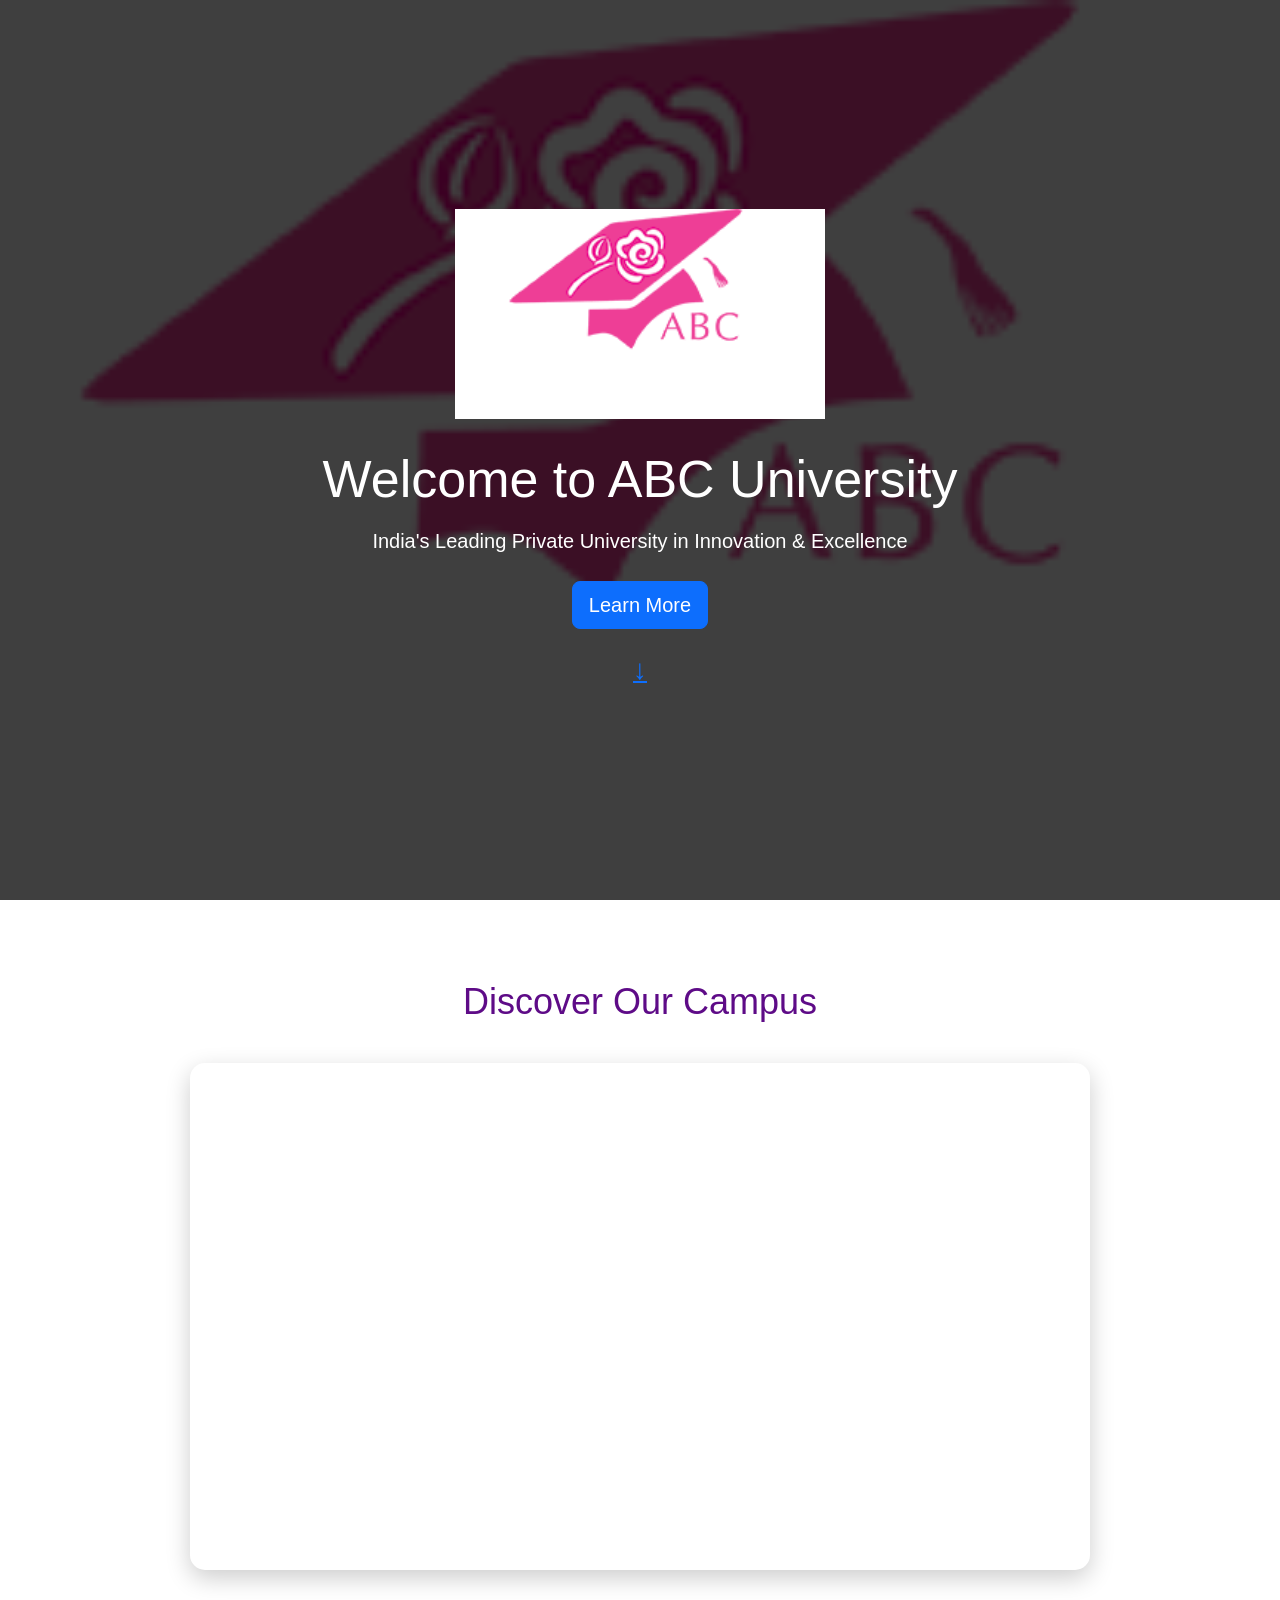
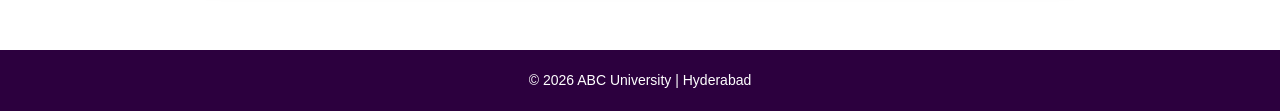
<file: index.html>
<!DOCTYPE html>
<html lang="en">
<head>
<meta charset="UTF-8">
<meta name="viewport" content="width=device-width, initial-scale=1.0">
<title>ABC University - Home</title>

<link rel="stylesheet" href="style.css">


<link href="https://cdn.jsdelivr.net/npm/bootstrap@5.3.2/dist/css/bootstrap.min.css" rel="stylesheet">

</head>

<body>

<section class="hero-clean">
    <div class="overlay"></div>

    <div class="hero-content text-center container">

        <img src="a.png" alt="Woxsen Logo" class="logo">

        <h1>Welcome to ABC University</h1>

        <p>India's Leading Private University in Innovation & Excellence</p>

        <a href="about.html" class="btn btn-primary btn-lg">Learn More</a>

        <a href="#campusTour" class="scroll-arrow">↓</a>

    </div>
</section>


<section id="campusTour" class="video-section container text-center">

<h2>Discover Our Campus</h2>

<div class="video-container">


<iframe 
width="560" 
height="315" 
src="https://www.youtube.com/embed/LZh9CHNvuGs" 
title="YouTube video player" 
frameborder="0" 
allow="accelerometer; autoplay; clipboard-write; encrypted-media; gyroscope; picture-in-picture; web-share" 
allowfullscreen>
</iframe>


</div>

</section>

<footer>
© 2026 ABC University | Hyderabad
</footer>

<script src="script.js"></script>

</body>
</html>
</file>
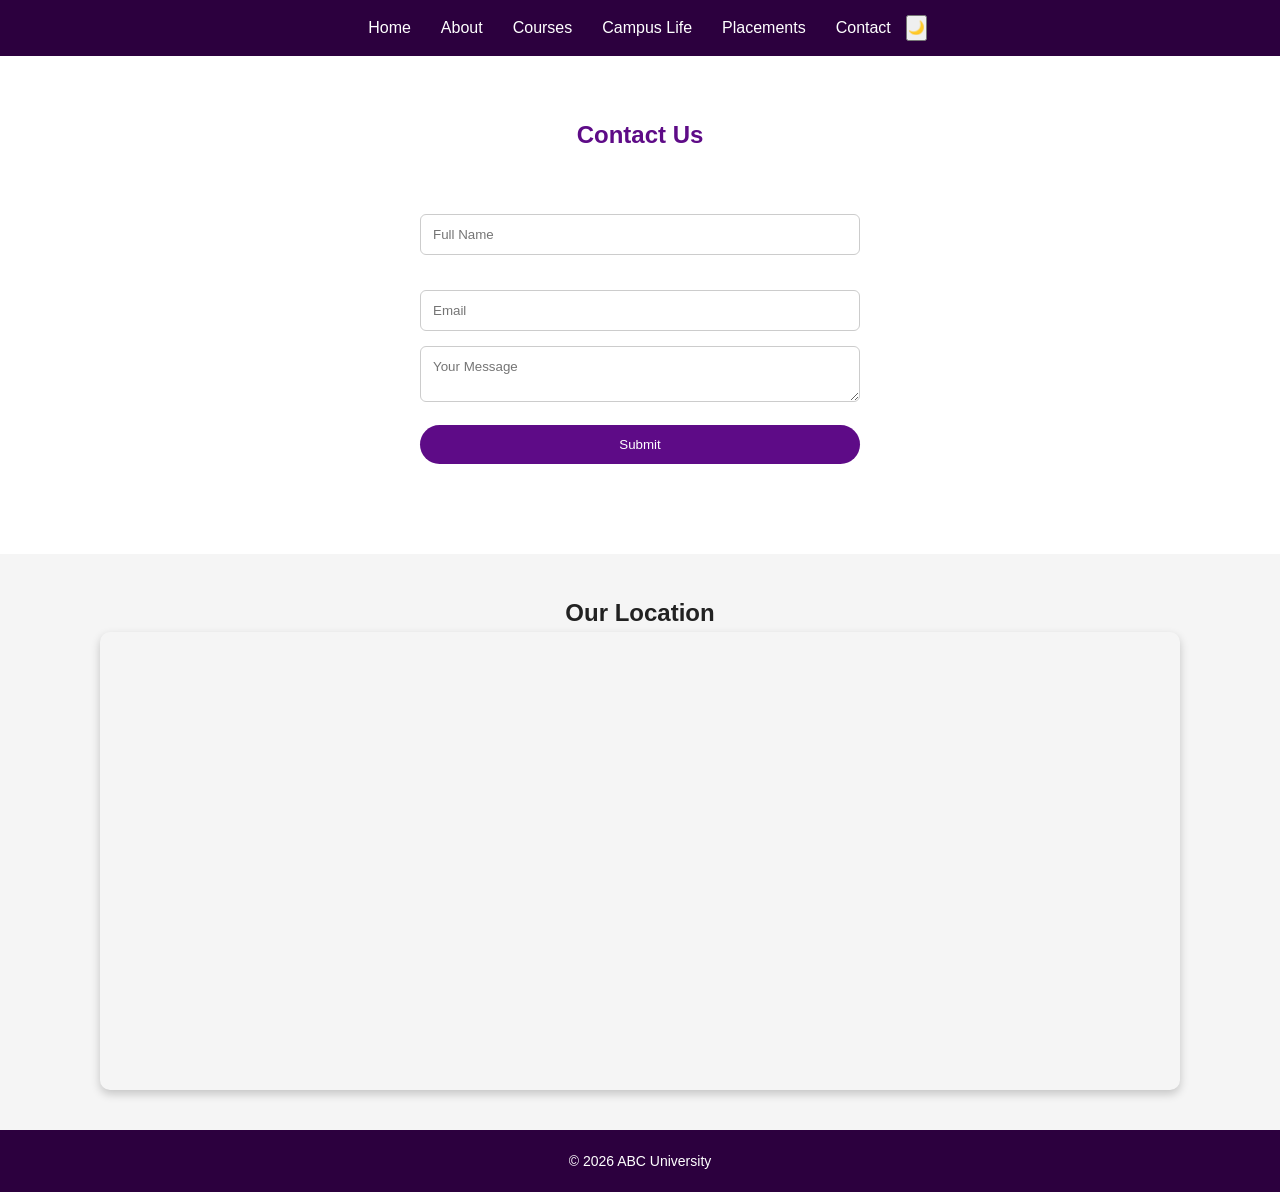
<file: contact.html>
<!DOCTYPE html>
<html>
<head>
<title>Contact - ABC University</title>
<link rel="stylesheet" href="style.css">
</head>

<body>

<nav>
<a href="index.html">Home</a>
<a href="about.html">About</a>
<a href="courses.html">Courses</a>
<a href="campus.html">Campus Life</a>
<a href="placement.html">Placements</a>
<a href="contact.html">Contact</a>

<button id="themeToggle">🌙</button>
</nav>


<section class="section">

<h2>Contact Us</h2>

<form onsubmit="return validateForm()">

<input type="text" id="name" placeholder="Full Name" required>

<p id="previewName"></p>

<input type="email" id="email" placeholder="Email" required>

<textarea placeholder="Your Message"></textarea>

<button type="submit">Submit</button>

</form>

</section>


<section class="map-section">

<h2>Our Location</h2>

<div class="map-container">

<iframe
src="https://www.google.com/maps?q=KL%20University%20Vaddeswaram%20Vijayawada&output=embed"
width="600" 
height="450" 
style="border:0;" 
allowfullscreen="" 
loading="lazy">
</iframe>

</div>

</section>


<footer>© 2026 ABC University</footer>

<script src="script.js"></script>

</body>
</html>
</file>
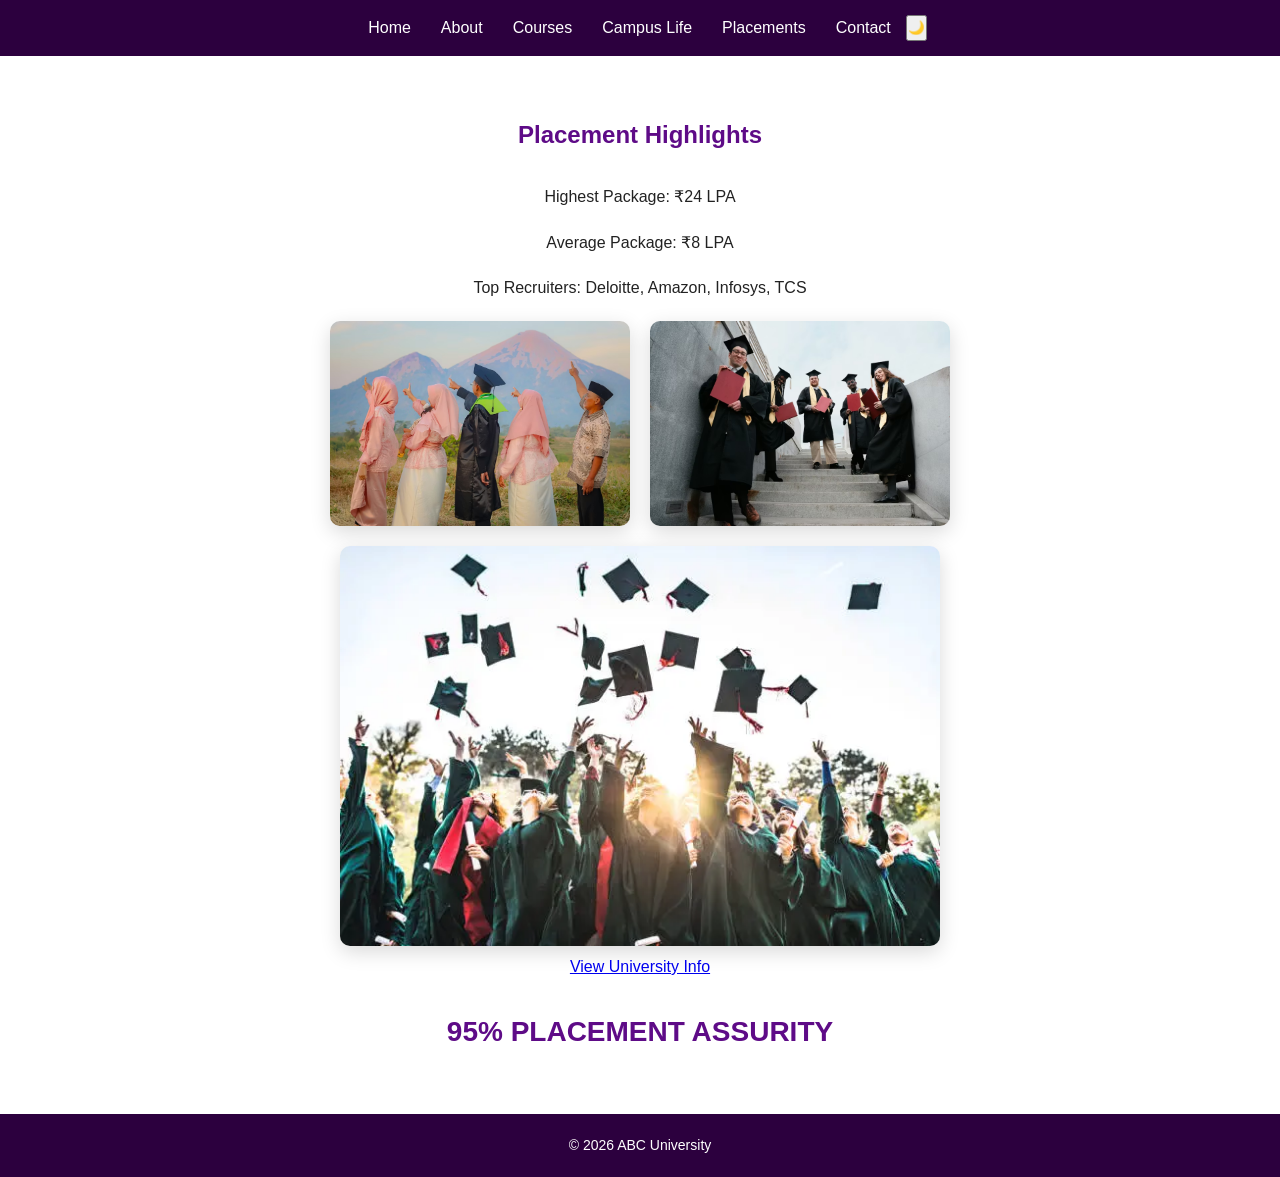
<file: placement.html>
<!DOCTYPE html>
<html>
<head>
<title>Placements - ABC University</title>
<link rel="stylesheet" href="style.css">
</head>
<body>
    
<nav> 
    <a href="index.html">Home</a>
    <a href="about.html">About</a>
    <a href="courses.html">Courses</a>
    <a href="campus.html">Campus Life</a>
    <a href="placement.html">Placements</a>
    <a href="contact.html">Contact</a>
    <button id="themeToggle">🌙</button>
    
</nav>

<section class="section">
    <h2>Placement Highlights</h2>

    <p>Highest Package: ₹24 LPA</p>
    <p>Average Package: ₹8 LPA</p>
    <p>Top Recruiters: Deloitte, Amazon, Infosys, TCS</p>

    <div class="top-images">
    <img src="b.jpg" alt="Graduation Ceremony 1">
    <img src="c.jpg" alt="Graduation Ceremony 2">
</div>

<div class="third-image">
    <img src="d.jpg" alt="Graduation Ceremony 3">
</div>

<a href="#" class="placement-btn">View University Info</a>
    
    <h1><strong>95% PLACEMENT ASSURITY</strong></h1>
</section>

<footer>© 2026 ABC University</footer>

<script src="script.js"></script>
</body>
</html>
</file>
<file: style.css>
:root {
    --primary: #5e0b87;
    --secondary: #f5f3f8;
    --dark: #2c003e;
    --light: #ffffff;
    --accent: #ffb703;
     --bg-color: #ffffff;
    --text-color: #222222;
    --card-color: #f4f4f4;
}

* {
    margin: 0;
    padding: 0;
    box-sizing: border-box;
    font-family: 'Segoe UI', sans-serif;
}


body {
    background-color: var(--bg-color);
    color: var(--text-color);
    line-height: 1.6;
    transition: 0.4s ease;
}

nav {
    background: var(--dark);
    display: flex;
    justify-content: center;
    padding: 15px;
    flex-wrap: wrap;
}

nav a {
    color: var(--light);
    text-decoration: none;
    margin: 0 15px;
    font-weight: 500;
    transition: 0.3s;
}

nav a:hover, nav a.active {
    color: var(--accent);
}


.hero-clean {
    position: relative;
    height: 100vh;
   background: linear-gradient(rgba(0,0,0,0.5), rgba(0,0,0,0.5)),
            url('a.png') center/cover no-repeat;
    display: flex;
    justify-content: center;
    align-items: center;
    text-align: center;
    color: white;
}

.hero-clean .overlay {
    position: absolute;
    top: 0; left: 0;
    width: 100%; height: 100%;
    background: rgba(0,0,0,0.5);
}

.hero-clean .hero-content {
    position: relative;
    z-index: 1;
    padding: 20px;
}

.hero-clean .logo {
    width: 370px;
    margin-bottom: 29px;
}

.hero-clean h1 {
    font-size: 52px;
    margin-bottom: 15px;
}

.hero-clean p {
    font-size: 20px;
    margin-bottom: 25px;
}


.btn {
    display: inline-block;
    padding: 12px 25px;
    background: var(--primary);
    color: var(--light);
    text-decoration: none;
    border-radius: 25px;
    transition: 0.3s;
}

.btn:hover {
    background: var(--accent);
    transform: scale(1.05);
}


.video-section {
    padding: 80px 10%;
    text-align: center;
}

.video-section h2 {
    font-size: 36px;
    color: var(--primary);
    margin-bottom: 40px;
}

.video-container {
    position: relative;
    width: 100%;
    max-width: 900px;
    margin: 0 auto;
    border-radius: 15px;
    overflow: hidden;
    box-shadow: 0 8px 25px rgba(0,0,0,0.2);
}

.video-container iframe {
    width: 100%;
    height: 500px;
    border: none;
}


.section {
    padding: 60px 10%;
    text-align: center;
}

.section h2 {
    margin-bottom: 30px;
    color: var(--primary);
}

.section p {
    margin-bottom: 20px;
}


.cards {
    display: flex;
    gap: 30px;
    justify-content: center;
    flex-wrap: wrap;
}


.card img {
    width: 100%;
    height: 200px;
    object-fit: cover;
}

.card h3 {
    padding: 15px;
    color: var(--primary);
}

.card p {
    padding: 0 15px 20px;
}

.card:hover {
    transform: translateY(-10px);
}





.map-section{
text-align:center;
padding:40px;
background:#f5f5f5;
}

.map-container{
width:90%;
margin:auto;
border-radius:10px;
overflow:hidden;
box-shadow:0 4px 10px rgba(0,0,0,0.2);
}


form {
    max-width: 500px;
    margin: auto;
    background: white;
    padding: 30px;
    border-radius: 10px;
}

input, textarea {
    width: 100%;
    padding: 12px;
    margin-bottom: 15px;
    border: 1px solid #ccc;
    border-radius: 6px;
}

button[type="submit"] {
    width: 100%;
    padding: 12px;
    background: var(--primary);
    color: white;
    border: none;
    border-radius: 25px;
    cursor: pointer;
    transition: 0.3s;
}

button[type="submit"]:hover {
    background: var(--accent);
    transform: scale(1.05);
}


.extra-info {
    padding: 50px 10%;
    background: #f5f5f5;
    text-align: center;
}

.info-container {
    display: flex;
    justify-content: center;
    flex-wrap: wrap;
    gap: 20px;
}

.info-box {
    background: white;
    padding: 20px;
    width: 220px;
    border-radius: 10px;
    box-shadow: 0 4px 8px rgba(0,0,0,0.1);
    transition: 0.3s;
}

.info-box:hover {
    transform: translateY(-5px);
}

.info-box h3 {
    margin-bottom: 10px;
    color: #333;
}


footer {
    background: var(--dark);
    color: white;
    text-align: center;
    padding: 20px;
    font-size: 14px;
}


@media(max-width:768px){
    .hero-clean h1 { font-size: 36px; }
    .hero-clean p { font-size: 16px; }
    .video-container iframe { height: 250px; }
    .cards { flex-direction: column; align-items: center; }
    .about-container { flex-direction: column; text-align: center; }
    .mv-box, .stat-box, .info-box { width: 90%; }
}

.section img {
    border-radius: 12px;
    box-shadow: 0 6px 20px rgba(0,0,0,0.15);
}



.top-images{
display:flex;
justify-content:center;
gap:20px;
margin-top:20px;
}

.top-images img{
width:300px;
border-radius:10px;
}

.third-image{
text-align:center;
margin-top:20px;
}

.third-image img{
width:60%;
max-width:600px;
border-radius:10px;
}



.dark-mode {
    --bg-color: #121212;
    --text-color: #ffffff;
    --card-color: #1e1e1e;
}


.card {
    background-color: var(--card-color);
    width: 300px;
    padding: 20px;
    border-radius: 12px;
    box-shadow: 0 4px 20px rgba(0,0,0,0.1);
    overflow: hidden;
    transition: 0.3s;
    text-align: center;
}




#infoBtn {
    display: block;
    width: fit-content;
    margin: 25px auto;
    padding: 12px 30px;
    background: linear-gradient(45deg, var(--primary), #7b2cbf);
    color: var(--light);
    border: none;
    border-radius: 30px;
    font-weight: 600;
    cursor: pointer;
    transition: 0.3s ease;
}

#infoBtn:hover {
    transform: scale(1.05);
    background: var(--accent);
    box-shadow: 0 8px 20px rgba(0,0,0,0.2);
}


.section h1 {
    margin-top: 30px;
    font-size: 28px;
    color: var(--primary);
}


@media(max-width:768px){
    .section img:nth-child(5),
    .section img:nth-child(6) {
        width: 90%;
    }

    .section img:nth-child(7) {
        width: 90%;
    }
}


.dark-mode .section {
    background: #121212;
}

.dark-mode .extra-info {
    background: #1a1a1a;
}

.dark-mode .info-box {
    background: #1e1e1e;
    color: white;
}

.dark-mode form {
    background: #1e1e1e;
}

.dark-mode input,
.dark-mode textarea {
    background: #2a2a2a;
    color: white;
    border: 1px solid #444;
}

.dark-mode .map-section {
    background: #121212;
}

.dark-mode footer {
    background: #000;
}
html{
scroll-behavior:smooth;
}
.scroll-arrow{
font-size:28px;
display:block;
margin-top:20px;
animation:arrowMove 1s infinite;
}

@keyframes arrowMove{
0%{transform:translateY(0);}
50%{transform:translateY(6px);}
100%{transform:translateY(0);}
}
</file>
